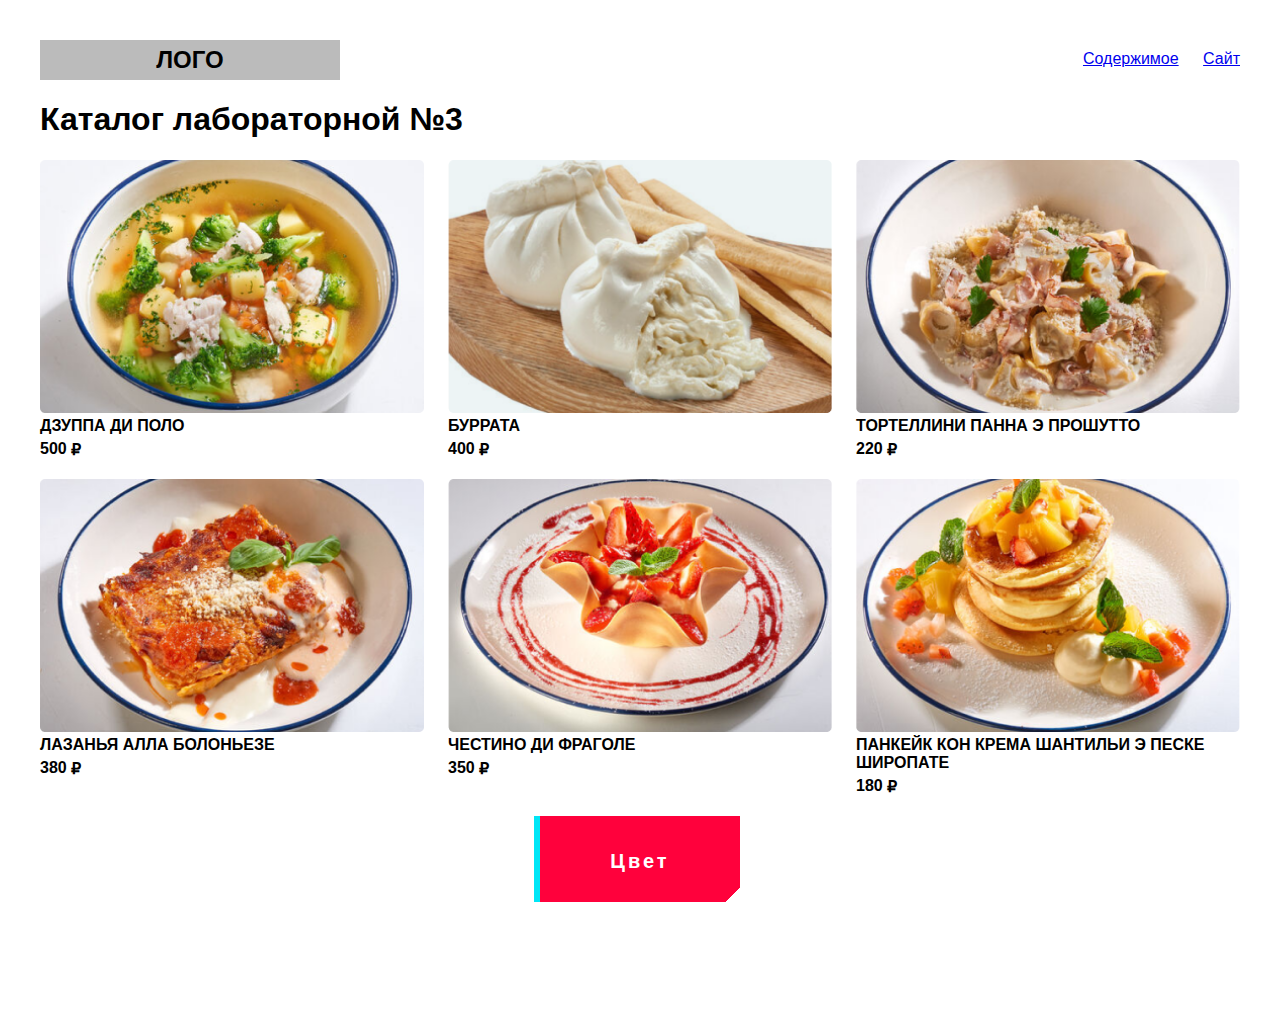
<file: лаб3/index.html>
<!DOCTYPE html>
<html lang="en">
<head>
    <meta charset="UTF-8">
    <meta http-equiv="X-UA-Compatible" content="IE=edge">
    <meta name="viewport" content="width=device-width, initial-scale=1.0">
    <link rel="stylesheet" href="index.css">
    <title>3</title>
</head>
<body>
    <div class="header">
        <div class="logotip">ЛОГО</div>
        <div class="header-link">
            <a href="" class="link-first">Содержимое</a>
            <a href="#" class="link-second">Сайт</a>
        </div>
    </div>
    <div class="main">
        <h1>Каталог лабораторной №3</h1>
        <div class="main-catalog" id="catalog">
            <div class="iteam">
                <img src="./image/1.png">
                <div class="titel">ДЗУППА ДИ ПОЛО</div>
                <div class="sell">
                    <div class="cost">500</div><div class="rub">₽</div>
                </div>
            </div>
            <div class="iteam">
                <img src="./image/2.png">
                <div class="titel">БУРРАТА</div>
                <div class="sell">
                    <div class="cost">400</div><div class="rub">₽</div>
                </div>
            </div>
            <div class="iteam">
                <img src="./image/3.png">
                <div class="titel">ТОРТЕЛЛИНИ ПАННА Э ПРОШУТТО</div>
                <div class="sell">
                    <div class="cost">220</div><div class="rub">₽</div>
                </div>
            </div>
            <div class="iteam">
                <img src="./image/4.png">
                <div class="titel">ЛАЗАНЬЯ АЛЛА БОЛОНЬЕЗЕ</div>
                <div class="sell">
                    <div class="cost">380</div><div class="rub">₽</div>
                </div>
            </div>
            <div class="iteam">
                <img src="./image/5.png">
                <div class="titel">ЧЕСТИНО ДИ ФРАГОЛЕ</div>
                <div class="sell">
                    <div class="cost">350</div><div class="rub">₽</div>
                </div>
            </div>
            <div class="iteam">
                <img src="./image/6.png">
                <div class="titel">ПАНКЕЙК КОН КРЕМА ШАНТИЛЬИ Э ПЕСКЕ ШИРОПАТЕ</div>
                <div class="sell">
                    <div class="cost">180</div><div class="rub">₽</div>
                </div>
            </div>
        </div>
        <div class="btn">
            <button class="main-catalog-btn">Цвет</button>
        </div>
    </div>

    <script>
        let button = document.querySelector('.main-catalog-btn');
        let iteam = document.querySelectorAll(".iteam");
        let yakor = document.querySelector(".link-first")

        yakor.href = "#catalog";

        button.onclick = function(){
            console.log("Privet")
           for(let i = 0; i<iteam.length; i++){
            if(i % 2 != 0){
                iteam[i].classList.toggle("bg-iteam");
            }
        }  
        }
       
    </script>    
</body>
</html>
</file>
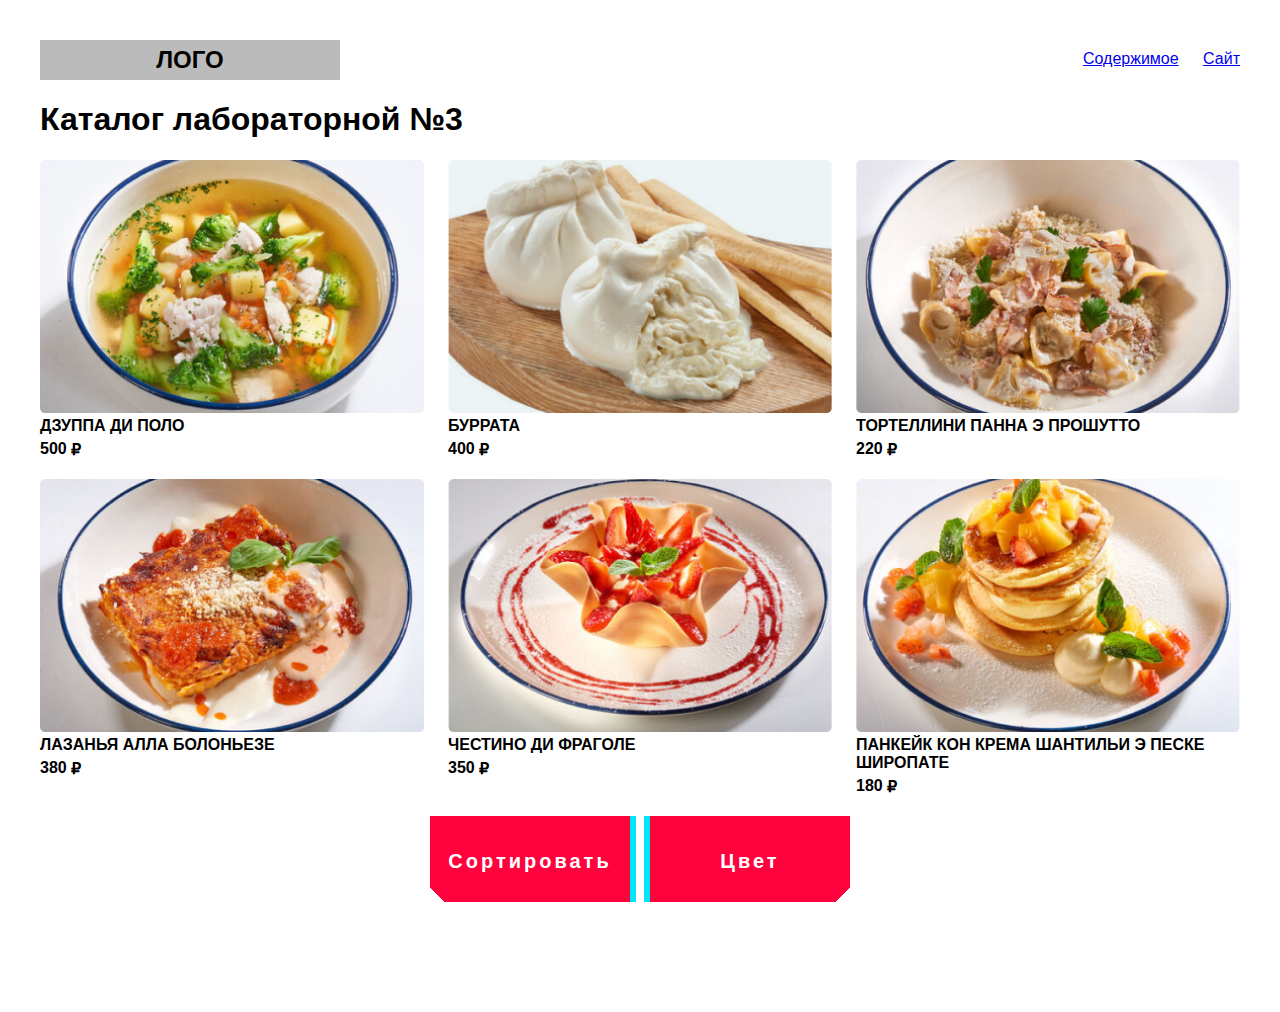
<file: лаб4/index.html>
<!DOCTYPE html>
<html lang="en">
<head>
    <meta charset="UTF-8">
    <meta http-equiv="X-UA-Compatible" content="IE=edge">
    <meta name="viewport" content="width=device-width, initial-scale=1.0">
    <link rel="stylesheet" href="index.css">
    <title>4</title>
</head>
<body>
    <div class="header">
        <div class="logotip">ЛОГО</div>
        <div class="header-link">
            <a href="" class="link-first">Содержимое</a>
            <a href="#" class="link-second">Сайт</a>
        </div>
    </div>
    <div class="main">
        <h1>Каталог лабораторной №3</h1>
        <div class="main-catalog" id="catalog">
            <div class="iteam">
                <img src="./image/1.png">
                <div class="titel">ДЗУППА ДИ ПОЛО</div>
                <div class="sell">
                    <div class="cost">500</div><div class="rub">₽</div>
                </div>
            </div>
            <div class="iteam">
                <img src="./image/2.png">
                <div class="titel">БУРРАТА</div>
                <div class="sell">
                    <div class="cost">400</div><div class="rub">₽</div>
                </div>
            </div>
            <div class="iteam">
                <img src="./image/3.png">
                <div class="titel">ТОРТЕЛЛИНИ ПАННА Э ПРОШУТТО</div>
                <div class="sell">
                    <div class="cost">220</div><div class="rub">₽</div>
                </div>
            </div>
            <div class="iteam">
                <img src="./image/4.png">
                <div class="titel">ЛАЗАНЬЯ АЛЛА БОЛОНЬЕЗЕ</div>
                <div class="sell">
                    <div class="cost">380</div><div class="rub">₽</div>
                </div>
            </div>
            <div class="iteam">
                <img src="./image/5.png">
                <div class="titel">ЧЕСТИНО ДИ ФРАГОЛЕ</div>
                <div class="sell">
                    <div class="cost">350</div><div class="rub">₽</div>
                </div>
            </div>
            <div class="iteam">
                <img src="./image/6.png">
                <div class="titel">ПАНКЕЙК КОН КРЕМА ШАНТИЛЬИ Э ПЕСКЕ ШИРОПАТЕ</div>
                <div class="sell">
                    <div class="cost">180</div><div class="rub">₽</div>
                </div>
            </div>
        </div>
        <div class="sorted"></div>
        <div class="btn">
            <button class="main-catalog-btn sort">Сортировать</button>
            <button class="main-catalog-btn color">Цвет</button>
        </div>
    </div>

    <script>
        let button_color = document.querySelector('.color');
        let button_sort = document.querySelector('.sort');
        let yakor = document.querySelector(".link-first");

        yakor.href = "#catalog";

        button_color.onclick = function(){
           for(let i = 0; i<iteam.length; i++){
            if(i % 2 != 0){
                iteam[i].classList.toggle("bg-iteam");
            }
        } 
        };

        button_sort.addEventListener("click", () => {
        const elements = document.querySelectorAll('.iteam');
        const sorted = [...elements].sort((a, b) => {
            const priceElA = a.querySelector(".cost");
            const priceElB = b.querySelector(".cost");
            const getPrice = (el) => parseInt(el.innerHTML.replace(/ /g, ""));
            return getPrice(priceElA) - getPrice(priceElB);
        });
        const resultEl = document.querySelector(".main-catalog");
        resultEl.innerHTML = null;
        sorted.forEach(el => resultEl.appendChild(el));
        }); 

        
    </script>    
</body>
</html>
</file>
<file: лаб3/index.css>
*{
    box-sizing: border-box;
    font-family: 'Work Sans', sans-serif;
    font-weight: 700;
}
@import url('https://fonts.googleapis.com/css2?family=Work+Sans:wght@100;200;300;400;500;600;700;800;900&display=swap');
body{
  margin: 12px;
}

.logotip{
    height: 40px;
    background-color: rgb(187, 187, 187);
    display: flex;
    align-items: center;
    justify-content: center;
    font-size: 24px;
}

.header-link{
    margin-top: 10px;
}

.header-link a{
  font-weight: 500;
}

.link-second{
    margin-left: 20px;
}

.main-catalog{
    display: flex;
    flex-direction: column;
    gap: 20px;
}

.iteam{
    width: 100%;
}

.iteam:hover{
  opacity: .4;
}

.iteam img{
    width: 100%;
}

.sell{
    display: flex;
    gap: 4px;
    margin-top: 5px;
}

.cost{
    width: fit-content;
}

.rub{
    width: fit-content;
}

.bg-iteam{
    background-color: brown;
}

.main-catalog-btn,
.main-catalog-btn:after {
  margin-top: 20px;
  width: 100%;
  height: 76px;
  line-height: 78px;
  font-size: 20px;
  font-family: 'Bebas Neue', sans-serif;
  background: linear-gradient(-45deg, transparent 5%, #FF013C 5%);
  border: 0;
  color: #fff;
  letter-spacing: 3px;
  box-shadow: -6px 0px 0px #00E6F6;
  outline: transparent;
  position: relative;
  user-select: none;
  -webkit-user-select: none;
  touch-action: manipulation;
}

.main-catalog-btn:after {
  --slice-0: inset(50% 50% 50% 50%);
  --slice-1: inset(80% -6px 0 0);
  --slice-2: inset(50% -6px 30% 0);
  --slice-3: inset(10% -6px 85% 0);
  --slice-4: inset(40% -6px 43% 0);
  --slice-5: inset(80% -6px 5% 0);
  
  content: 'ALTERNATE TEXT';
  display: block;
  position: absolute;
  top: 0;
  left: 0;
  right: 0;
  bottom: 0;
  background: linear-gradient(45deg, transparent 3%, #00E6F6 3%, #00E6F6 5%, #FF013C 5%);
  text-shadow: -3px -3px 0px #F8F005, 3px 3px 0px #00E6F6;
  clip-path: var(--slice-0);
}

.main-catalog-btn:hover:after {
  animation: 1s glitch;
  animation-timing-function: steps(2, end);
}

@keyframes glitch {
  0% {
    clip-path: var(--slice-1);
    transform: translate(-20px, -10px);
  }
  10% {
    clip-path: var(--slice-3);
    transform: translate(10px, 10px);
  }
  20% {
    clip-path: var(--slice-1);
    transform: translate(-10px, 10px);
  }
  30% {
    clip-path: var(--slice-3);
    transform: translate(0px, 5px);
  }
  40% {
    clip-path: var(--slice-2);
    transform: translate(-5px, 0px);
  }
  50% {
    clip-path: var(--slice-3);
    transform: translate(5px, 0px);
  }
  60% {
    clip-path: var(--slice-4);
    transform: translate(5px, 10px);
  }
  70% {
    clip-path: var(--slice-2);
    transform: translate(-10px, 10px);
  }
  80% {
    clip-path: var(--slice-5);
    transform: translate(20px, -10px);
  }
  90% {
    clip-path: var(--slice-1);
    transform: translate(-10px, 0px);
  }
  100% {
    clip-path: var(--slice-1);
    transform: translate(0);
  }
}

@media (min-width: 768px) {
  .main-catalog-btn,
  .main-catalog-btn:after {
    width: 200px;
    height: 86px;
    line-height: 88px;
  }
}

@media screen and (min-width: 1200px) {
  body{
    margin: 40px;
  }
  .header{
    display: flex;
    justify-content: space-between;
  }
  .logotip{
    width: 300px;
  }

  .main-catalog{
    display: flex;
    flex-wrap: wrap;
    flex-direction: unset;
    justify-content: space-between;
  }

  .iteam{
    width: 32%;
  }

  .btn{
    text-align: center;
  }

}
</file>
<file: лаб4/index.css>
*{
    box-sizing: border-box;
    font-family: 'Work Sans', sans-serif;
    font-weight: 700;
}
@import url('https://fonts.googleapis.com/css2?family=Work+Sans:wght@100;200;300;400;500;600;700;800;900&display=swap');
body{
  margin: 12px;
}

.logotip{
    height: 40px;
    background-color: rgb(187, 187, 187);
    display: flex;
    align-items: center;
    justify-content: center;
    font-size: 24px;
}

.header-link{
    margin-top: 10px;
}

.header-link a{
  font-weight: 500;
}

.link-second{
    margin-left: 20px;
}

.main-catalog{
    display: flex;
    flex-direction: column;
    gap: 20px;
}

.iteam{
    width: 100%;
}

.iteam:hover{
  opacity: .4;
}

.iteam img{
    width: 100%;
}

.sell{
    display: flex;
    gap: 4px;
    margin-top: 5px;
}

.cost{
    width: fit-content;
}

.rub{
    width: fit-content;
}

.bg-iteam{
    background-color: brown;
}

.sort,
.sort:after{
  background: linear-gradient(45deg, transparent 5%, #FF013C 5%);
  box-shadow: 6px 0px 0px #00E6F6;
}

.main-catalog-btn,
.main-catalog-btn:after {
  margin-top: 20px;
  width: 100%;
  height: 76px;
  line-height: 78px;
  font-size: 20px;
  font-family: 'Bebas Neue', sans-serif;
  background: linear-gradient(-45deg, transparent 5%, #FF013C 5%);
  border: 0;
  color: #fff;
  letter-spacing: 3px;
  box-shadow: -6px 0px 0px #00E6F6;
  outline: transparent;
  position: relative;
  user-select: none;
  -webkit-user-select: none;
  touch-action: manipulation;
}

.main-catalog-btn:after {
  --slice-0: inset(50% 50% 50% 50%);
  --slice-1: inset(80% -6px 0 0);
  --slice-2: inset(50% -6px 30% 0);
  --slice-3: inset(10% -6px 85% 0);
  --slice-4: inset(40% -6px 43% 0);
  --slice-5: inset(80% -6px 5% 0);
  
  content: 'ALTERNATE TEXT';
  display: block;
  position: absolute;
  top: 0;
  left: 0;
  right: 0;
  bottom: 0;
  background: linear-gradient(45deg, transparent 3%, #00E6F6 3%, #00E6F6 5%, #FF013C 5%);
  text-shadow: -3px -3px 0px #F8F005, 3px 3px 0px #00E6F6;
  clip-path: var(--slice-0);
}

.main-catalog-btn:hover:after {
  animation: 1s glitch;
  animation-timing-function: steps(2, end);
}

@keyframes glitch {
  0% {
    clip-path: var(--slice-1);
    transform: translate(-20px, -10px);
  }
  10% {
    clip-path: var(--slice-3);
    transform: translate(10px, 10px);
  }
  20% {
    clip-path: var(--slice-1);
    transform: translate(-10px, 10px);
  }
  30% {
    clip-path: var(--slice-3);
    transform: translate(0px, 5px);
  }
  40% {
    clip-path: var(--slice-2);
    transform: translate(-5px, 0px);
  }
  50% {
    clip-path: var(--slice-3);
    transform: translate(5px, 0px);
  }
  60% {
    clip-path: var(--slice-4);
    transform: translate(5px, 10px);
  }
  70% {
    clip-path: var(--slice-2);
    transform: translate(-10px, 10px);
  }
  80% {
    clip-path: var(--slice-5);
    transform: translate(20px, -10px);
  }
  90% {
    clip-path: var(--slice-1);
    transform: translate(-10px, 0px);
  }
  100% {
    clip-path: var(--slice-1);
    transform: translate(0);
  }
}

@media (min-width: 768px) {
  .main-catalog-btn,
  .main-catalog-btn:after {
    width: 200px;
    height: 86px;
    line-height: 88px;
  }
  .sort,
  .sort:after{
    background: linear-gradient(45deg, transparent 5%, #FF013C 5%);
    box-shadow: 6px 0px 0px #00E6F6;
  }
}

@media screen and (min-width: 1200px) {
  body{
    margin: 40px;
  }
  .header{
    display: flex;
    justify-content: space-between;
  }
  .logotip{
    width: 300px;
  }

  .main-catalog{
    display: flex;
    flex-wrap: wrap;
    flex-direction: unset;
    justify-content: space-between;
  }

  .iteam{
    width: 32%;
  }

  .btn{
    display: flex;
    justify-content: center;
    gap: 20px;
  }

}
</file>
